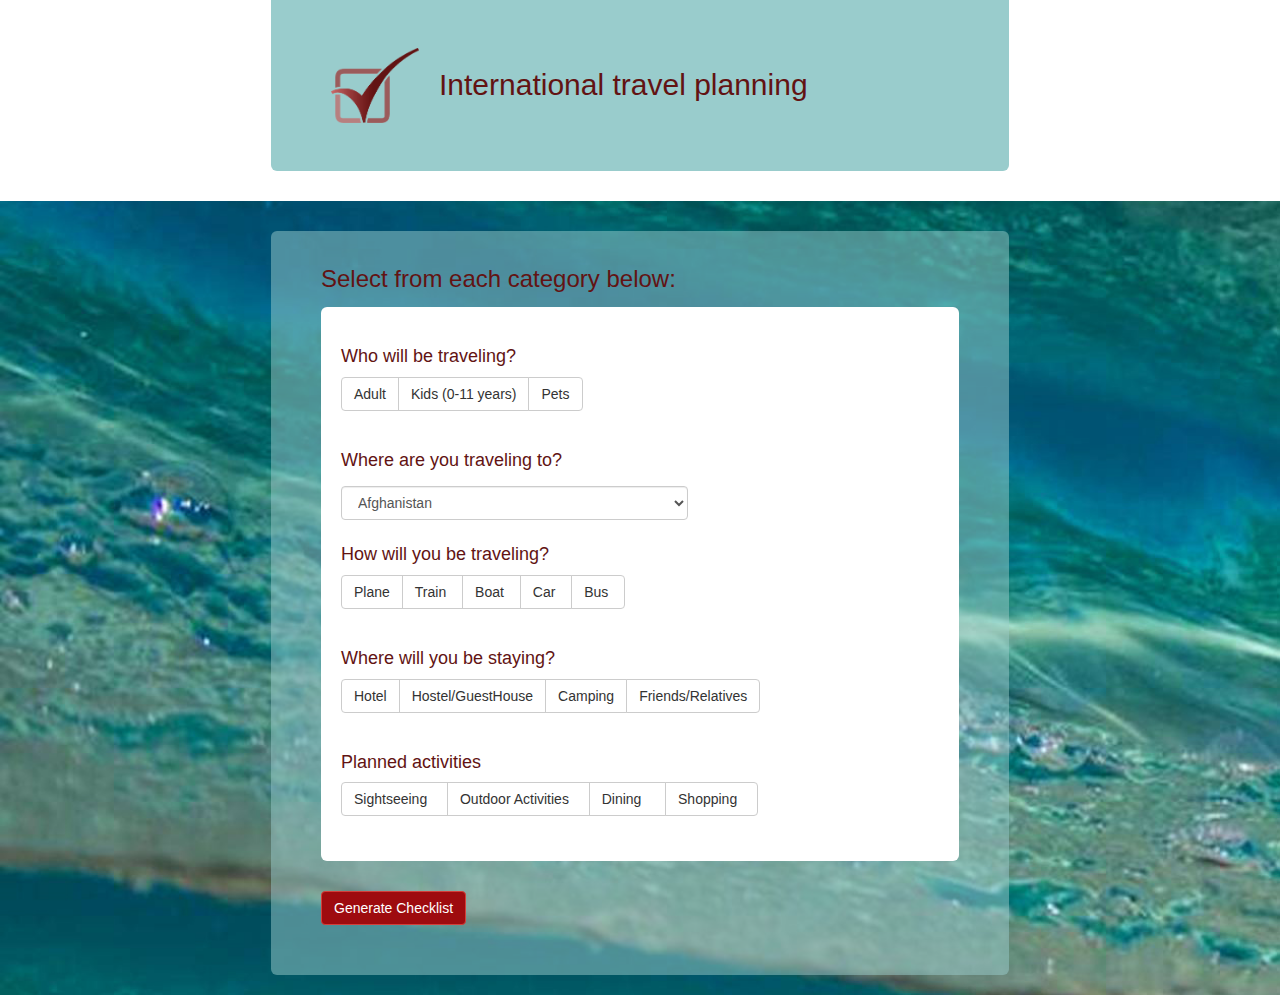
<file: index.html>
<!DOCTYPE html>
<html>
  <head>
    <meta charset="utf-8">
    <meta http-equiv="X-UA-Compatible" content="IE=edge">
    <meta name="viewport" content="width=device-width, initial-scale=1">
    <meta name="description" content="International Travel Planning Checklist">
    <meta name="author" content="Amy Hwang, James Lee, Suzi Rubino, Annie Asonna">
    <link rel="icon" href="img/favicon.ico">
    <link rel="apple-touch-icon" href="/custom_icon.png">
    <link rel="stylesheet" href="css/bootstrap.css" type="text/css">
    <link rel="stylesheet" href="css/styles.css" type="text/css">
    <script src="js/jquery-3.1.1.js" type="text/javascript"></script>
    <script src="js/scripts.js" type="text/javascript"></script>
    <script src="js/tether.js"></script>
    <script src="js/bootstrap.js"></script>

    <title>Travel Planning</title>

  </head>
  <body>
    <div class="pageOne">
      <div class="container container1">
        <div class="jumbotron">
          <div class="row">
            <div class="col-sm-2">
              <img src="img/checklist.png" alt="checklist logo" height="75px"/>
            </div>
            <div class="col-sm-10">
              <h2>International travel planning</h2>
            </div>
          </div>
        </div>
      </div>
      <div class="backgroundImage">
        <p>&nbsp;</p>
        <div class="container container1">
          <div class="pageBox">
            <h3>Select from each category below: </h3>
            <form id="userTravelType">
              <div class="pageOneForm">
                <div class="row">
                  <div class="col-sm-12 who">
                    <h4>Who will be traveling?</h4>
                    <div class="btn-group" id="who" data-toggle="buttons">
                      <label class="btn btn-default blue">
                        <input type="checkbox" class="adult" value="Adult">Adult
                      </label>
                      <label class="btn btn-default blue">
                        <input type="checkbox" class="kids" value="Kids">Kids (0-11 years)
                      </label>
                      <label class="btn btn-default blue">
                        <input type="checkbox" class="pets" value="Pets">Pets
                      </label>
                    </div>
                    <p>&nbsp;</p>
                  </div>
                </div>
                <div class="row">
                  <div class="col-sm-12 where">
                    <div class="form-group">
                      <label for="where"><h4>Where are you traveling to?</h4></label><br>
                      <select  class="form-control" id="where">
                        <option class="AS" value="Afghanistan">Afghanistan</option>
                        <option class="EU" value="Aland Islands">Aland Islands</option>
                        <option class="EU" value="Albania">Albania</option>
                        <option class="AF" value="Algeria">Algeria</option>
                        <option class="OC" value="American Samoa">American Samoa</option>
                        <option class="EU" value="Andorra">Andorra</option>
                        <option class="AF" value="Angola">Angola</option>
                        <option class="NA" value="Anguilla">Anguilla</option>
                        <option class="AN" value="Antarctica">Antarctica</option>
                        <option class="NA" value="Antigua And Barbuda">Antigua And Barbuda</option>
                        <option class="SA" value="Argentina">Argentina</option>
                        <option class="EU" value="Armenia">Armenia</option>
                        <option class="NA" value="Aruba">Aruba</option>
                        <option class="OC" value="Australia">Australia</option>
                        <option class="EU" value="Austria">Austria</option>
                        <option class="AS" value="Azerbaijan">Azerbaijan</option>
                        <option class="NA" value="Bahamas">Bahamas</option>
                        <option class="AS" value="Bahrain">Bahrain</option>
                        <option class="AS" value="Bangladesh">Bangladesh</option>
                        <option class="NA" value="Barbados">Barbados</option>
                        <option class="EU" value="Belarus">Belarus</option>
                        <option class="EU" value="Belgium">Belgium</option>
                        <option class="NA" value="Belize">Belize</option>
                        <option class="AF" value="Benin">Benin</option>
                        <option class="NA" value="Bermuda">Bermuda</option>
                        <option class="AS" value="Bhutan">Bhutan</option>
                        <option class="SA" value="Bolivia">Bolivia</option>
                        <option class="EU" value="Bosnia And Herzegovina">Bosnia And Herzegovina</option>
                        <option class="AF" value="Botswana">Botswana</option>
                        <option class="AN" value="Bouvet Island">Bouvet Island</option>
                        <option class="SA" value="Brazil">Brazil</option>
                        <option class="AS" value="British Indian Ocean Territory">British Indian Ocean Territory</option>
                        <option class="AS" value="Brunei Darussalam">Brunei Darussalam</option>
                        <option class="EU" value="Bulgaria">Bulgaria</option>
                        <option class="AF" value="Burkina Faso">Burkina Faso</option>
                        <option class="AF" value="Burundi">Burundi</option>
                        <option class="AS" value="Cambodia">Cambodia</option>
                        <option class="AF" value="Cameroon">Cameroon</option>
                        <option class="NA" value="Canada">Canada</option>
                        <option class="AF" value="Cape Verde">Cape Verde</option>
                        <option class="NA" value="Cayman Islands">Cayman Islands</option>
                        <option class="AF" value="Central African Republic">Central African Republic</option>
                        <option class="AF" value="Chad">Chad</option>
                        <option class="SA" value="Chile">Chile</option>
                        <option class="AS" value="China">China</option>
                        <option class="AS" value="Christmas Island">Christmas Island</option>
                        <option class="AS" value="Cocos (Keeling) Is">Cocos (Keeling) Is</option>
                        <option class="SA" value="Colombia">Colombia</option>
                        <option class="AF" value="Comoros">Comoros</option>
                        <option class="AF" value="Congo">Congo</option>
                        <option class="AF" value="Congo, Democratic ">Congo, Democratic </option>
                        <option class="OC" value="Cook Islands">Cook Islands</option>
                        <option class="NA" value="Costa Rica">Costa Rica</option>
                        <option class="AF" value="Cote D\'Ivoire">Cote D\'Ivoire</option>
                        <option class="EU" value="Croatia">Croatia</option>
                        <option class="NA" value="Cuba">Cuba</option>
                        <option class="EU" value="Cyprus">Cyprus</option>
                        <option class="EU" value="Czech Republic">Czech Republic</option>
                        <option class="EU" value="Denmark">Denmark</option>
                        <option class="AF" value="Djibouti">Djibouti</option>
                        <option class="NA" value="Dominica">Dominica</option>
                        <option class="NA" value="Dominican Republic">Dominican Republic</option>
                        <option class="SA" value="Ecuador">Ecuador</option>
                        <option class="AF" value="Egypt">Egypt</option>
                        <option class="NA" value="El Salvador">El Salvador</option>
                        <option class="AF" value="Equatorial Guinea">Equatorial Guinea</option>
                        <option class="AF" value="Eritrea">Eritrea</option>
                        <option class="EU" value="Estonia">Estonia</option>
                        <option class="AF" value="Ethiopia">Ethiopia</option>
                        <option class="SA" value="Falkland Islands">Falkland Islands</option>
                        <option class="EU" value="Faroe Islands">Faroe Islands</option>
                        <option class="OC" value="Fiji">Fiji</option>
                        <option class="EU" value="Finland">Finland</option>
                        <option class="EU" value="France">France</option>
                        <option class="SA" value="French Guiana">French Guiana</option>
                        <option class="OC" value="French Polynesia">French Polynesia</option>
                        <option class="AN" value="French Southern Territories">French Southern Territories</option>
                        <option class="AF" value="Gabon">Gabon</option>
                        <option class="AF" value="Gambia">Gambia</option>
                        <option class="EU" value="Georgia">Georgia</option>
                        <option class="EU" value="Germany">Germany</option>
                        <option class="AF" value="Ghana">Ghana</option>
                        <option class="EU" value="Gibraltar">Gibraltar</option>
                        <option class="EU" value="Greece">Greece</option>
                        <option class="NA" value="Greenland">Greenland</option>
                        <option class="NA" value="Grenada">Grenada</option>
                        <option class="NA" value="Guadeloupe">Guadeloupe</option>
                        <option class="OC" value="Guam">Guam</option>
                        <option class="NA" value="Guatemala">Guatemala</option>
                        <option class="EU" value="Guernsey">Guernsey</option>
                        <option class="AF" value="Guinea">Guinea</option>
                        <option class="AF" value="Guinea-Bissau">Guinea-Bissau</option>
                        <option class="SA" value="Guyana">Guyana</option>
                        <option class="NA" value="Haiti">Haiti</option>
                        <option class="AN" value="Heard Island & Mcdonald Islands">Heard Island & Mcdonald Islands</option>
                        <option class="EU" value="Holy See">Holy See</option>
                        <option class="NA" value="Honduras">Honduras</option>
                        <option class="AS" value="Hong Kong">Hong Kong</option>
                        <option class="EU" value="Hungary">Hungary</option>
                        <option class="EU" value="Iceland">Iceland</option>
                        <option class="AS" value="India">India</option>
                        <option class="AS" value="Indonesia">Indonesia</option>
                        <option class="AS" value="Iran">Iran</option>
                        <option class="AS" value="Iraq">Iraq</option>
                        <option class="EU" value="Ireland">Ireland</option>
                        <option class="EU" value="Isle Of Man">Isle Of Man</option>
                        <option class="AS" value="Israel">Israel</option>
                        <option class="EU" value="Italy">Italy</option>
                        <option class="NA" value="Jamaica">Jamaica</option>
                        <option class="AS" value="Japan">Japan</option>
                        <option class="EU" value="Jersey">Jersey</option>
                        <option class="AS" value="Jordan">Jordan</option>
                        <option class="AS" value="Kazakhstan">Kazakhstan</option>
                        <option class="AF" value="Kenya">Kenya</option>
                        <option class="OC" value="Kiribati">Kiribati</option>
                        <option class="AS" value="Korea">Korea</option>
                        <option class="AS" value="Kuwait">Kuwait</option>
                        <option class="AS" value="Kyrgyzstan">Kyrgyzstan</option>
                        <option class="AS" value="Lao">Lao</option>
                        <option class="EU" value="Latvia">Latvia</option>
                        <option class="AS" value="Lebanon">Lebanon</option>
                        <option class="AF" value="Lesotho">Lesotho</option>
                        <option class="AF" value="Liberia">Liberia</option>
                        <option class="AF" value="Libya">Libya</option>
                        <option class="EU" value="Liechtenstein">Liechtenstein</option>
                        <option class="EU" value="Lithuania">Lithuania</option>
                        <option class="EU" value="Luxembourg">Luxembourg</option>
                        <option class="AS" value="Macao">Macao</option>
                        <option class="EU" value="Macedonia">Macedonia</option>
                        <option class="AF" value="Madagascar">Madagascar</option>
                        <option class="AF" value="Malawi">Malawi</option>
                        <option class="AS" value="Malaysia">Malaysia</option>
                        <option class="AS" value="Maldives">Maldives</option>
                        <option class="AF" value="Mali">Mali</option>
                        <option class="EU" value="Malta">Malta</option>
                        <option class="OC" value="Marshall Islands">Marshall Islands</option>
                        <option class="NA" value="Martinique">Martinique</option>
                        <option class="AF" value="Mauritania">Mauritania</option>
                        <option class="AF" value="Mauritius">Mauritius</option>
                        <option class="EU" value="Mayotte">Mayotte</option>
                        <option class="NA" value="Mexico">Mexico</option>
                        <option class="OC" value="Micronesia">Micronesia</option>
                        <option class="EU" value="Moldova">Moldova</option>
                        <option class="EU" value="Monaco">Monaco</option>
                        <option class="AS" value="Mongolia">Mongolia</option>
                        <option class="EU" value="Montenegro">Montenegro</option>
                        <option class="NA" value="Montserrat">Montserrat</option>
                        <option class="AF" value="Morocco">Morocco</option>
                        <option class="AF" value="Mozambique">Mozambique</option>
                        <option class="AS" value="Myanmar">Myanmar</option>
                        <option class="AF" value="Namibia">Namibia</option>
                        <option class="OC" value="Nauru">Nauru</option>
                        <option class="AS" value="Nepal">Nepal</option>
                        <option class="EU" value="Netherlands">Netherlands</option>
                        <option class="NA" value="Netherlands Antilles">Netherlands Antilles</option>
                        <option class="OC" value="New Caledonia">New Caledonia</option>
                        <option class="OC" value="New Zealand">New Zealand</option>
                        <option class="NA" value="Nicaragua">Nicaragua</option>
                        <option class="AF" value="Niger">Niger</option>
                        <option class="AF" value="Nigeria">Nigeria</option>
                        <option class="OC" value="Niue">Niue</option>
                        <option class="OC" value="Norfolk Island">Norfolk Island</option>
                        <option class="OC" value="Northern Mariana Islands">Northern Mariana Islands</option>
                        <option class="EU" value="Norway">Norway</option>
                        <option class="AS" value="Oman">Oman</option>
                        <option class="AS" value="Pakistan">Pakistan</option>
                        <option class="OC" value="Palau">Palau</option>
                        <option class="AS" value="Palestinian Territory">Palestinian Territory</option>
                        <option class="NA" value="Panama">Panama</option>
                        <option class="OC" value="Papua New Guinea">Papua New Guinea</option>
                        <option class="SA" value="Paraguay">Paraguay</option>
                        <option class="SA" value="Peru">Peru</option>
                        <option class="AS" value="Philippines">Philippines</option>
                        <option class="OC" value="Pitcairn">Pitcairn</option>
                        <option class="EU" value="Poland">Poland</option>
                        <option class="EU" value="Portugal">Portugal</option>
                        <option class="NA" value="Puerto Rico">Puerto Rico</option>
                        <option class="AS" value="Qatar">Qatar</option>
                        <option class="AF" value="Reunion">Reunion</option>
                        <option class="EU" value="Romania">Romania</option>
                        <option class="EU" value="Russian Federation">Russian Federation</option>
                        <option class="AF" value="Rwanda">Rwanda</option>
                        <option class="NA" value="Saint Barthelemy">Saint Barthelemy</option>
                        <option class="AF" value="Saint Helena">Saint Helena</option>
                        <option class="NA" value="Saint Kitts And Nevis">Saint Kitts And Nevis</option>
                        <option class="NA" value="Saint Lucia">Saint Lucia</option>
                        <option class="NA" value="Saint Martin">Saint Martin</option>
                        <option class="NA" value="Saint Pierre And Miquelon">Saint Pierre And Miquelon</option>
                        <option class="NA" value="Saint Vincent And Grenadines">Saint Vincent And Grenadines</option>
                        <option class="OC" value="Samoa">Samoa</option>
                        <option class="EU" value="San Marino">San Marino</option>
                        <option class="AF" value="Sao Tome And Principe">Sao Tome And Principe</option>
                        <option class="AS" value="Saudi Arabia">Saudi Arabia</option>
                        <option class="AF" value="Senegal">Senegal</option>
                        <option class="EU" value="Serbia">Serbia</option>
                        <option class="AF" value="Seychelles">Seychelles</option>
                        <option class="AF" value="Sierra Leone">Sierra Leone</option>
                        <option class="AS" value="Singapore">Singapore</option>
                        <option class="EU" value="Slovakia">Slovakia</option>
                        <option class="EU" value="Slovenia">Slovenia</option>
                        <option class="OC" value="Solomon Islands">Solomon Islands</option>
                        <option class="AF" value="Somalia">Somalia</option>
                        <option class="AF" value="South Africa">South Africa</option>
                        <option class="AN" value="South Georgia">South Georgia</option>
                        <option class="EU" value="Spain">Spain</option>
                        <option class="AS" value="Sri Lanka">Sri Lanka</option>
                        <option class="AF" value="Sudan">Sudan</option>
                        <option class="SA" value="Suriname">Suriname</option>
                        <option class="EU" value="Svalbard And Jan Mayden">Svalbard And Jan Mayden</option>
                        <option class="AF" value="Swaziland">Swaziland</option>
                        <option class="EU" value="Sweden">Sweden</option>
                        <option class="EU" value="Switzerland">Switzerland</option>
                        <option class="AS" value="Syrian Arab Republic">Syrian Arab Republic</option>
                        <option class="AS" value="Taiwan">Taiwan</option>
                        <option class="AS" value="Tajikistan">Tajikistan</option>
                        <option class="AF" value="Tanzania">Tanzania</option>
                        <option class="AS" value="Thailand">Thailand</option>
                        <option class="AS" value="Timor-Leste">Timor-Leste</option>
                        <option class="AF" value="Togo">Togo</option>
                        <option class="OC" value="Tokelau">Tokelau</option>
                        <option class="OC" value="Tonga">Tonga</option>
                        <option class="NA" value="Trinidad And Tobago">Trinidad And Tobago</option>
                        <option class="AF" value="Tunisia">Tunisia</option>
                        <option class="EU" value="Turkey">Turkey</option>
                        <option class="AS" value="Turkmenistan">Turkmenistan</option>
                        <option class="NA" value="Turks And Caicos Islands">Turks And Caicos Islands</option>
                        <option class="OC" value="Tuvalu">Tuvalu</option>
                        <option class="AF" value="Uganda">Uganda</option>
                        <option class="EU" value="Ukraine">Ukraine</option>
                        <option class="AS" value="United Arab Emirates">United Arab Emirates</option>
                        <option class="EU" value="United Kingdom">United Kingdom</option>
                        <option class="NA" value="United States">United States</option>
                        <option class="NA" value="United States Outl">United States Outl</option>
                        <option class="SA" value="Uruguay">Uruguay</option>
                        <option class="AS" value="Uzbekistan">Uzbekistan</option>
                        <option class="OC" value="Vanuatu">Vanuatu</option>
                        <option class="SA" value="Venezuela">Venezuela</option>
                        <option class="AS" value="Viet Nam">Viet Nam</option>
                        <option class="NA" value="Virgin Islands, Br">Virgin Islands, Br</option>
                        <option class="NA" value="Virgin Islands, U.S">Virgin Islands, U.S</option>
                        <option class="OC" value="Wallis And Futuna">Wallis And Futuna</option>
                        <option class="AF" value="Western Sahara">Western Sahara</option>
                        <option class="AS" value="Yemen">Yemen</option>
                        <option class="AF" value="Zambia">Zambia</option>
                        <option class="AF" value="Zimbabwe">Zimbabwe</option>
                      </select>
                    </div>
                    <p>&nbsp;</p>
                  </div>
                </div>
                <div class="row">
                  <div class="col-sm-12 how">
                    <h4>How will you be traveling?</h4>
                    <div class="btn-group" id="how" data-toggle="buttons">
                      <label class="btn btn-default blue">
                        <input type="radio" name="mode" value="Plane">Plane
                      </label>
                      <label class="btn btn-default blue">
                        <input type="radio" name="mode" value="Train">Train&nbsp;
                      </label>
                      <label class="btn btn-default blue">
                        <input type="radio" name="mode" value="Boat">Boat&nbsp;
                      </label>
                      <label class="btn btn-default blue">
                        <input type="radio" name="mode" value="Car">Car&nbsp;
                      </label>
                      <label class="btn btn-default blue">
                        <input type="radio" name="mode" value="Bus">Bus&nbsp;
                      </label>
                    </div>
                    <p>&nbsp;</p>
                  </div>
                </div>
                <div class="row">
                  <div class="col-sm-12 staying">
                    <h4>Where will you be staying?</h4>
                    <div class="btn-group" id="staying" data-toggle="buttons">
                      <label class="btn btn-default blue">
                        <input type="radio" name="accommodation" value="Hotel">Hotel
                      </label>
                      <label class="btn btn-default blue">
                        <input type="radio" name="accommodation" value="Hostel/Guesthouse">Hostel/GuestHouse
                      </label>
                      <label class="btn btn-default blue">
                        <input type="radio" name="accommodation" value="Camping">Camping
                      </label>
                      <label class="btn btn-default blue">
                        <input type="radio" name="accommodation" value="Friends/Relatives">Friends/Relatives
                      </label>
                    </div>
                    <p>&nbsp;</p>
                  </div>
                </div>
                <div class="row">
                  <div class="col-sm-12 activities">
                    <h4>Planned activities</h4>
                    <div class="btn-group" id="activities" data-toggle="buttons">
                      <label class="btn btn-default blue">
                        <input type="radio" name="activities" value="Sightseeing">Sightseeing&nbsp;&nbsp;
                      </label>
                      <label class="btn btn-default blue">
                        <input type="radio" name="activities" value="Outdoor Activities">Outdoor Activities&nbsp;&nbsp;
                      </label>
                      <label class="btn btn-default blue">
                        <input type="radio" name="activities" value="Dining">Dining&nbsp;&nbsp;&nbsp;
                      </label>
                      <label class="btn btn-default blue">
                        <input type="radio" name="activities" value="Shopping">Shopping&nbsp;&nbsp;
                      </label>
                    </div>
                    <p></p>
                  </div>
                </div>
              </div>
              <div class="row">
                <div class="col-sm-12">
          <p>&nbsp;</p>
                  <button type="submit" class="btn btn-danger" name="button">Generate Checklist</button>
                </div>
              </div>
            </form>
            </div>
          </div>
          <p>&nbsp;</p>
        </div>
      </div>
    </div>

<!--begin page two  -->

  <div class="pageTwo">
    <div class="container container2">
      <div class="jumbotron">
        <div class="row">
          <div class="col-sm-2">
            <img src="img/checklist.png" alt="checklist logo" height="90px" />
          </div>
          <div class="col-sm-10">
            <h2>Your personal checklist for planning international trips</h2>
          </div>
        </div>
      </div>
    </div>

    <div id="background2" class="backgroundImage">
      <p>&nbsp;</p>
      <div class="container container2 pageBox">
        <div class="row">
          <div class="col-sm-9">
            <h3>This checklist has been generated for:</h3>
            <p><span id="sentenceUser"></span></p>
          </div>
          <div class="col-sm-3">
            <p>&nbsp;</p>
            <button type="button" class="btn btn-danger" id="changeCheck">Change Criteria</button>
          </div>
          <p>&nbsp;</p>        <p>&nbsp;</p>
        </div>
        <div class="row">
          <ul class="nav nav-tabs">
            <li class="active"><a data-toggle="tab" href="#travel-preparations">Travel Preparations</a></li>
            <li><a data-toggle="tab" href="#documentMoney">Document, Money</a></li>
            <li><a data-toggle="tab" href="#packing-list">Packing List</a></li>
          </ul><br>
        <div class="tab-content">
          <div id="travel-preparations" class="tab-pane fade in active">
            <!-- <div class="row"> -->
            <div class="col-sm-4" id="travelPrepCheck">
             <label><h4>Travel Preparation </h4></label>
             <form class="multiselect-tp">
               <div id="list-tp">
                 <label><input type="checkbox" class="default" value=""/><span> Renew/check passport</span></label><br>
                 <label><input type="checkbox" class="default" value=""/><span> Advise bank of future foreign credit card use</span></label><br>
                 <label><input type="checkbox" class="default" value=""/><span> Leave itineraries with a relative</span></label><br>
                 <label><input type="checkbox" class="default" value=""/><span> Setup auto e-mail response</span></label><br>
                 <label><input type="checkbox" class="default" value=""/><span> Buy/recharge phone card/VOIP account</span></label><br>
                 <label><input type="checkbox" class="default" value=""/><span> Insurance: Trip cancellation/medical</span></label><br>
                 <label><input type="checkbox" class="default" value=""/><span> Change money</span></label><br>
                 <label><input type="checkbox" class="default" value=""/><span> Check local destination weather/news</span></label><br>

                 <label><input type='checkbox' class='custom' value=''/><span id="modeOne">  </span></label><br>
                 <label><input type='checkbox' class='custom' value=''/><span id="modeTwo"> </span></label><br>

                 <label><input type='checkbox' class='custom' value=''/><span id="accOne"> </span></label><br>
                 <label><input type='checkbox' class='custom' value=''/><span id="accTwo"> </span></label><br>

                 <label><input type='checkbox' class='custom' value=''/><span> Research surrounding location's unique attributes</span></label><br>
                 <label><input type='checkbox' class='custom' value=''/><span> Pack appropriate apparel</span></label>
               </div>
               <input type="text" class="tp" name="custom" value="">
               <button type="submit" id="button2">Add</button>
             </form>
            </div>
            <div class="col-sm-3" id="homePrepCheck">
             <label><h4>Home Preparation </h4></label>
             <form class="multiselect-hp">
               <div id="list-hp">
                <label><input type="checkbox" class="default" value=""/><span> Pay bills/rent/utilities</span></label><br>
                <label><input type="checkbox" class="default" value=""/><span> Forward or hold mail and subscriptions</span></label><br>
                <label><input type="checkbox" class="default" value=""/><span> Wash clothing</span></label><br>
                <label><input type="checkbox" class="default" value=""/><span> Empty fridge of perishables</span></label><br>
                <label><input type="checkbox" class="default" value=""/><span> Empty trash</span></label><br>
                <label><input type="checkbox" class="default" value=""/><span> Store valuables in a safe place</span></label><br>
                <label><input type="checkbox" class="default" value=""/><span> Turn off heater/air conditioner</span></label><br>
                <label><input type="checkbox" class="default" value=""/><span> Lock all doors and windows</span></label><br>
              </div>
              <input type="text" class="hp" name="custom" value="">
              <button type="submit" id="button2">Add</button>
            </form>
            </div>
            <div class="col-sm-3" id="vaccCheck">
             <label><h4>Vaccination </h4></label>
             <form class="multiselect-v">
               <div id="list-v">
                <label><input type="checkbox" class="default"><span> Diphtheria, tetanus &amp; pertussis *
        </span></label><br>
                <label><input type="checkbox" class="default"><span> Hepatitis A, B *</span></label><br>
                <label><input type="checkbox" class="default"><span> Herpes, human papillomavirus (child only) *</span></label><br>
                <label><input type="checkbox" class="default"><span> Influenza *</span></label><br>
                <label><input type="checkbox" class="default"><span> Polio *</span></label><br>
                <label><input type="checkbox" class="default"><span> Choelra **</span></label><br>
                <label><input type="checkbox" class="default"><span> Encephalitis</span></label><br>
                <label><input type="checkbox" class="default"><span> Rabies(choice of vaccination or post exposure)</span></label><br>
                <label><input type="checkbox" class="default"><span> Yellow Fever **</span></label>
                <label class="jbe"><input type="checkbox" class="default"><span> Japanese B Encephalitis</span></label>
                <label class="turb"><input type="checkbox" class="default"><span> Turberculosis (if you are planning on living with local people for three months or more)/span&gt;</span></label>
                <br><label class="typ"><input type="checkbox" class="default"><span> Typhoid</span></label>
              </div>
              <div class="sidenote">
                <p class="up-to-date">
                  * check that these vaccinations are up to date.
                </p>
                <p class="discuss">
                  ** discuss with your doctor.
                </p>
              </div>
              <input type="text" class="v" name="custom" value="">
              <button type="submit" id="button2">Add</button>
              </form>
            </div>
          </div>
          <div id="documentMoney" class="tab-pane fade">
              <div class="col-sm-4" id="documentCheck">
               <label><h4>Documents</h4></label>
               <form class="multiselect-dc">
                  <div id="list-dc">
                    <label><input type="checkbox" class="default" value=""/><span> Passport</span></label><br>
                    <label><input type="checkbox" class="default" value=""/><span> Visas</span></label><br>
                    <label><input type="checkbox" class="default" value=""/><span> Personal identification</span></label><br>
                    <label><input type="checkbox" class="default" value=""/><span> Drivers license</span></label><br>
                    <label><input type="checkbox" class="default" value=""/><span> Vaccination certificate</span></label><br>
                    <label><input type="checkbox" class="default" value=""/><span> Health insurance documents</span></label><br>
                    <label><input type="checkbox" class="default" value=""/><span> Reservations and itineraries</span></label><br>
                    <label><input type="checkbox" class="default" value=""/><span> Copies of tickets/passport/etc.</span></label><br>
                  </div>
                  <input type="text" class="dc" name="custom" value="">
                  <button type="submit" id="button2">Add</button>
                </form>
              </div>
              <div class="col-sm-4" id="moneyCheck">
               <label><h4>Money</h4></label>
               <form class="multiselect-mc">
                  <div id="list-mc">
                    <label><input type="checkbox" class="default" value=""/><span> Cash (Foreigh and local currency)</span></label><br>
                    <label><input type="checkbox" class="default" value=""/><span> Emergency money</span></label><br>
                    <label><input type="checkbox" class="default" value=""/><span> Credit card/debit card</span></label><br>
                    <label><input type="checkbox" class="default" value=""/><span> Wallet</span></label><br>
                  </div>
                  <input type="text" class="mc" name="custom" value="">
                  <button type="submit" id="button2">Add</button>
                </form>
              </div>
          </div>
          <div id="packing-list" class="tab-pane fade">
            <div class="col-sm-4" id="backPackCheck">
             <label><h4>Bags, cases, and packing</h4></label>
             <form class="multiselect-bpc">
                <div id="list-bpc">
                  <label><input type="checkbox" class="default" value=""/><span> Carry-on bag (small back-pack)</span></label><br>
                  <label><input type="checkbox" class="default" value=""/><span> Backpack/Suitcase</span></label><br>
                  <label><input type="checkbox" class="default" value=""/><span> Luggage ID tags</span></label><br>
                  <label><input type="checkbox" class="default" value=""/><span> Luggage locks</span></label><br>
                  <label><input type="checkbox" class="default" value=""/><span> Mini Sewing kit, scissors</span></label><br>
                  <label><input type="checkbox" class="default" value=""/><span> First Aid Kit</span></label><br>
                  <label><input type="checkbox" class="default" value=""/><span> Sleeping bag, pillow, earplugs</span></label><br>
                  <label><input type="checkbox" class="default" value=""/><span> Phone charger</span></label><br>
                  <label><input type="checkbox" class="default" value=""/><span> Electric adapter</span></label><br>
                  <label><input type="checkbox" class="default" value=""/><span> Mosquito repellent and net</span></label><br>
                </div>
                <input type="text" class="bpc" name="custom" value="">
                <button type="submit" id="button2">Add</button>
               </form>
            </div>
              <div class="col-sm-4" id="accessoriesCheck">
                <label><h4>Accessories and clothing</h4></label>
                 <form class="multiselect-ac">
                   <div id="list-ac">
                     <label><input type="checkbox" class="default" value=""/><span> Belt</span></label><br>
                     <label><input type="checkbox" class="default" value=""/><span> Comb/ Brush</span></label><br>
                     <label><input type="checkbox" class="default" value=""/><span> Shaver, razor or shaving cream</span></label><br>
                     <label><input type="checkbox" class="default" value=""/><span> afthershave, perfume, deodorant</span></label><br>
                     <label><input type="checkbox" class="default" value=""/><span> Tooth maintenance kit</span></label><br>
                     <label><input type="checkbox" class="default" value=""/><span> Cotton balls</span></label><br>
                     <label><input type="checkbox" class="default" value=""/><span> Soap, shampoo, face wash</span></label><br>
                     <label><input type="checkbox" class="default" value=""/><span> Lotion & facial moisturizer</span></label><br>
                     <label><input type="checkbox" class="default" value=""/><span> Sunscreen, After sun lotion</span></label><br>
                     <label><input type="checkbox" class="default" value=""/><span> Glasses, contact lenses & solution</span></label><br>
                     <label><input type="checkbox" class="default" value=""/><span> Socks</span></label><br>
                     <label><input type="checkbox" class="default" value=""/><span> Sunglasses/case/strap</span></label><br>
                     <label><input type="checkbox" class="default" value=""/><span> Undergarments</span></label><br>
                     <label><input type="checkbox" class="default" value=""/><span> Common clothing</span></label><br>
                     <label><input type="checkbox" class="default" value=""/><span> Jewelries</span></label><br>
                     <label><input type="checkbox" class="default" value=""/><span> Swimsuit</span></label><br>
                     <label><input type="checkbox" class="default" value=""/><span> Jacket</span></label><br>
                     <label><input type="checkbox" class="default" value=""/><span> Pajamas</span></label><br>
                     <label><input type="checkbox" class="default" value=""/><span> Shoes</span></label><br>
                     <label><input type="checkbox" class="default" value=""/><span> Watch</span></label><br>
                   </div>
                 <input type="text" class="ac" name="custom" value="">
                 <button type="submit" id="button2">Add</button>
                </form>
              </div>




              </div>
            </div>
          </div>
        </div>
      </div>
    </div>
  </body>
</html>
</file>
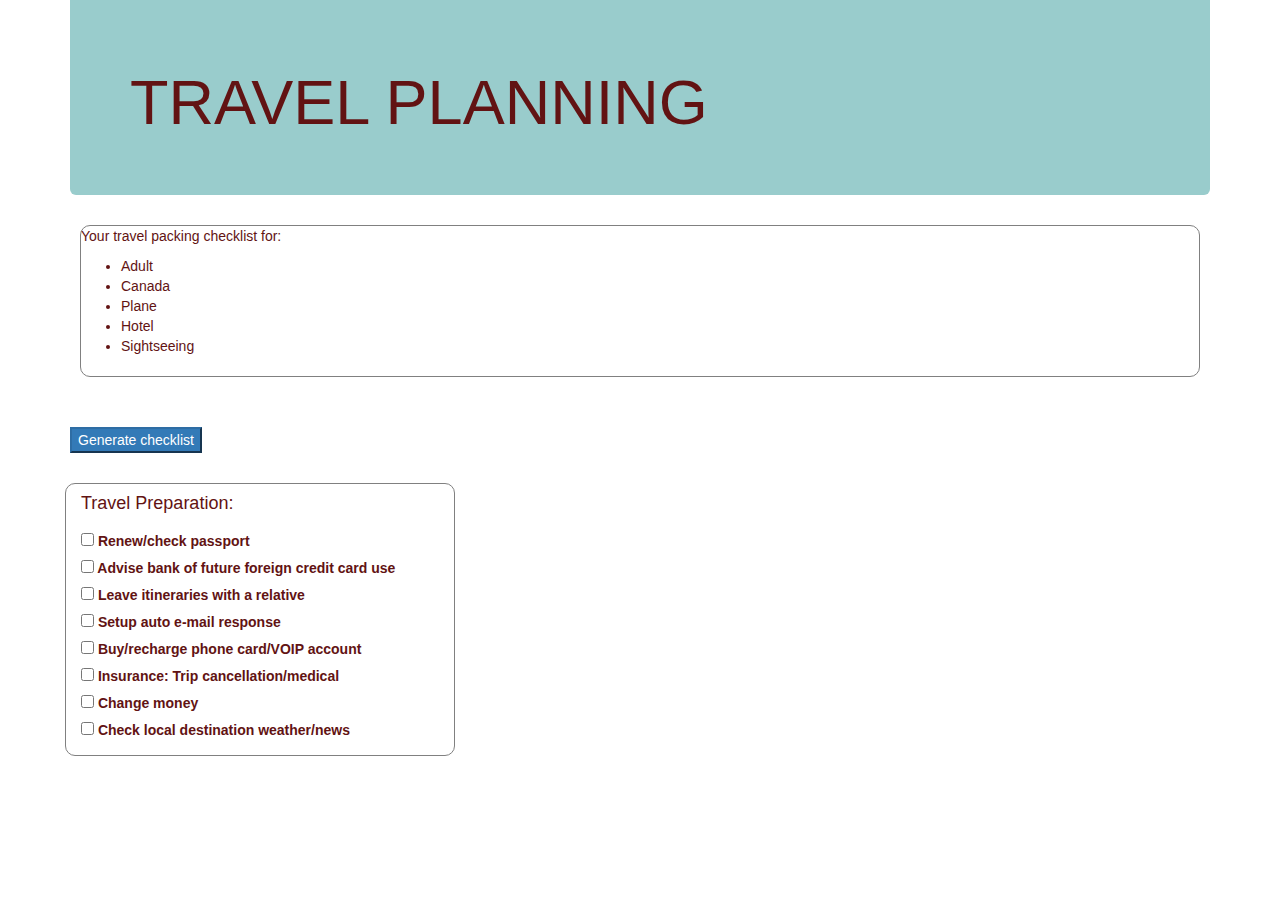
<file: checklist.html>
<!DOCTYPE html>
<html>
  <head>
    <link rel="stylesheet" href="css/bootstrap.css" type="text/css">
    <link rel="stylesheet" href="css/styles.css" type="text/css">
    <script src="js/jquery-3.1.1.js" type="text/javascript"></script>
    <script src="js/scripts.js" type="text/javascript"></script>
    <title>Travel Planning</title>
  </head>
  <body>
    <div class="container">
      <div class="jumbotron">
        <h1>TRAVEL PLANNING</h1>
      </div>

      <div class="row" id="output">
        <p>Your travel packing checklist for: </p>
        <ul>
          <li>Adult</li>
          <li>Canada</li>
          <li>Plane</li>
          <li>Hotel</li>
          <li>Sightseeing</li>
        </ul>
      </div><br><br>

      <button type="button" class="btn-primary" id="checklist">Generate checklist</button><br><br>

      <div class="row">
        <div class="col-sm-4" id="travelPrepCheck">
         <label><h4>Travel Preparation: </h4></label>
           <div class="multiselect">
              <label><input type="checkbox" class="default" value=""/><span> Renew/check passport</span></label><br>
              <label><input type="checkbox" class="default" value=""/><span> Advise bank of future foreign credit card use</span></label><br>
              <label><input type="checkbox" class="default" value=""/><span> Leave itineraries with a relative</span></label><br>
              <label><input type="checkbox" class="default" value=""/><span> Setup auto e-mail response</span></label><br>
              <label><input type="checkbox" class="default" value=""/><span> Buy/recharge phone card/VOIP account</span></label><br>
              <label><input type="checkbox" class="default" value=""/><span> Insurance: Trip cancellation/medical</span></label><br>
              <label><input type="checkbox" class="default" value=""/><span> Change money</span></label><br>
              <label><input type="checkbox" class="default" value=""/><span> Check local destination weather/news</span></label><br>
            </div>
          </div>
        </div>
      </div>
    </div>
  </body>
</html>


<!-- <div class="col-sm-4" id="homePrepCheck">
 <label><h4>Home Preparation: </h4></label>
 <div class="multiselect">
    <label><input type="checkbox" class="default" value=""/><span> Pay bills/rent/utilities</span></label><br>
    <label><input type="checkbox" class="default" value=""/><span> Forward or hold mail/newspapers/magazines</span></label><br>
    <label><input type="checkbox" class="default" value=""/><span> Wash clothing</span></label><br>
    <label><input type="checkbox" class="default" value=""/><span> Empty fridge of perishables</span></label><br>
    <label><input type="checkbox" class="default" value=""/><span> Empty trash</span></label><br>
    <label><input type="checkbox" class="default" value=""/><span> Store valuables in a safe place</span></label><br>
    <label><input type="checkbox" class="bus" value="bus"/><span> Turn off heater/air conditioner</span></label><br>
    <label><input type="checkbox" class="plane" value="plane"/><span> Lock all doors and windows</span></label><br>
  </div>
</div>
<div class="col-sm-2" id="vaccCheck">
 <label><h4>Home Preparation: </h4></label>
 <div class="multiselect">
    <label><input type="checkbox" class="default" value=""/><span> Hepatitis A</span></label><br>
    <label><input type="checkbox" class="default" value=""/><span> Yellow fever</span></label><br>
    <label><input type="checkbox" class="default" value=""/><span> Cholera</span></label><br>
    <label><input type="checkbox" class="default" value=""/><span> Malaria pills</span></label><br>
  </div>
</div> -->
</file>
<file: css/styles.css>
body {
  color: rgba(98,19,19,1);
}

a {
  background-color: green;
  color: white;
}


.container1 {
  width: 60%;
}

.container2 {
  width: 80%;
}


.jumbotron {
  background-color: #99CCCC;
  color: rgba(98,19,19,1);
  -webkit-border-top-left-radius: 0 !important;
  -webkit-border-top-right-radius: 0 !important;
     -moz-border-top-left-radius: 0 !important;
     -moz-border-top-right-radius: 0 !important;
     border-top-left-radius: 0;
     border-top-right-radius: 0;
}



.backgroundImage {
  background-image: url("../img/beach.jpg");
  -webkit-background-size: cover;
  -moz-background-size: cover;
  -o-background-size: cover;
  background-size: cover;
}

#background2 {
  padding: 20px;
}

.pageBox {
  background-color: rgba(153,204,204,0.5);
  padding-left: 50px;
  padding-right: 50px;
  padding-bottom: 50px;
  padding-top: 15px;
  border-radius: 6px;
}


.pageOneForm {
  background-color: rgba(255,255,255,1);
  border-radius: 6px;
  margin-top: 15px;
  padding-left: 20px;
  padding-right: 20px;
  padding-bottom: 35px;
  padding-top: 30px;
}


.tab-content {
  background-color: rgba(255,255,255,1);
}

.where {
  margin-bottom: -30px;
  width: 60%;
}

.pageTwo {
  display: none;
}

.outputs {
  margin-top: 30px
}

.jbe, .turb, .typ {
  display: none;
}


.btn-danger {
  color: #fff;
  background-color: #9e0b0f;
  border-color: #d43f3a;
}

.btn-danger:focus,
.btn-danger.focus {
  color: #fff;
  background-color: #c9302c;
  border-color: #761c19;
}

.btn-danger:hover {
  color: #fff;
  background-color: #c9302c;
  border-color: #ac2925;
}

.btn-danger:active,
.btn-danger.active,
.open > .dropdown-toggle.btn-danger {
  color: #fff;
  background-color: ##9e0b0f;
  border-color: #ac2925;
}

.btn-danger:active:hover,
.btn-danger.active:hover,
.open > .dropdown-toggle.btn-danger:hover,
.btn-danger:active:focus,
.btn-danger.active:focus,
.open > .dropdown-toggle.btn-danger:focus,
.btn-danger:active.focus,
.btn-danger.active.focus,
.open > .dropdown-toggle.btn-danger.focus {
  color: #fff;
  background-color: #ac2925;
  border-color: #761c19;
}

.btn-danger:active,
.btn-danger.active,
.open > .dropdown-toggle.btn-danger {
  background-image: none;
}

.btn-danger.disabled:hover,
.btn-danger[disabled]:hover,
fieldset[disabled] .btn-danger:hover,
.btn-danger.disabled:focus,
.btn-danger[disabled]:focus,
fieldset[disabled] .btn-danger:focus,
.btn-danger.disabled.focus,
.btn-danger[disabled].focus,
fieldset[disabled] .btn-danger.focus {
  background-color: #d9534f;
  border-color: #d43f3a;
}

#sentenceUser {
  font-weight: bold;
  font-size: 14px;
  font-style: italic;
}

#output, #travelPrepCheck, #homePrepCheck, #vaccCheck, #documentCheck, #moneyCheck, #backPackCheck, #accessoriesCheck {
  border: 1px solid gray;
  border-radius: 10px;
  margin: 10px;
  padding-bottom: 10px;
  background-color: white;
}
</file>
